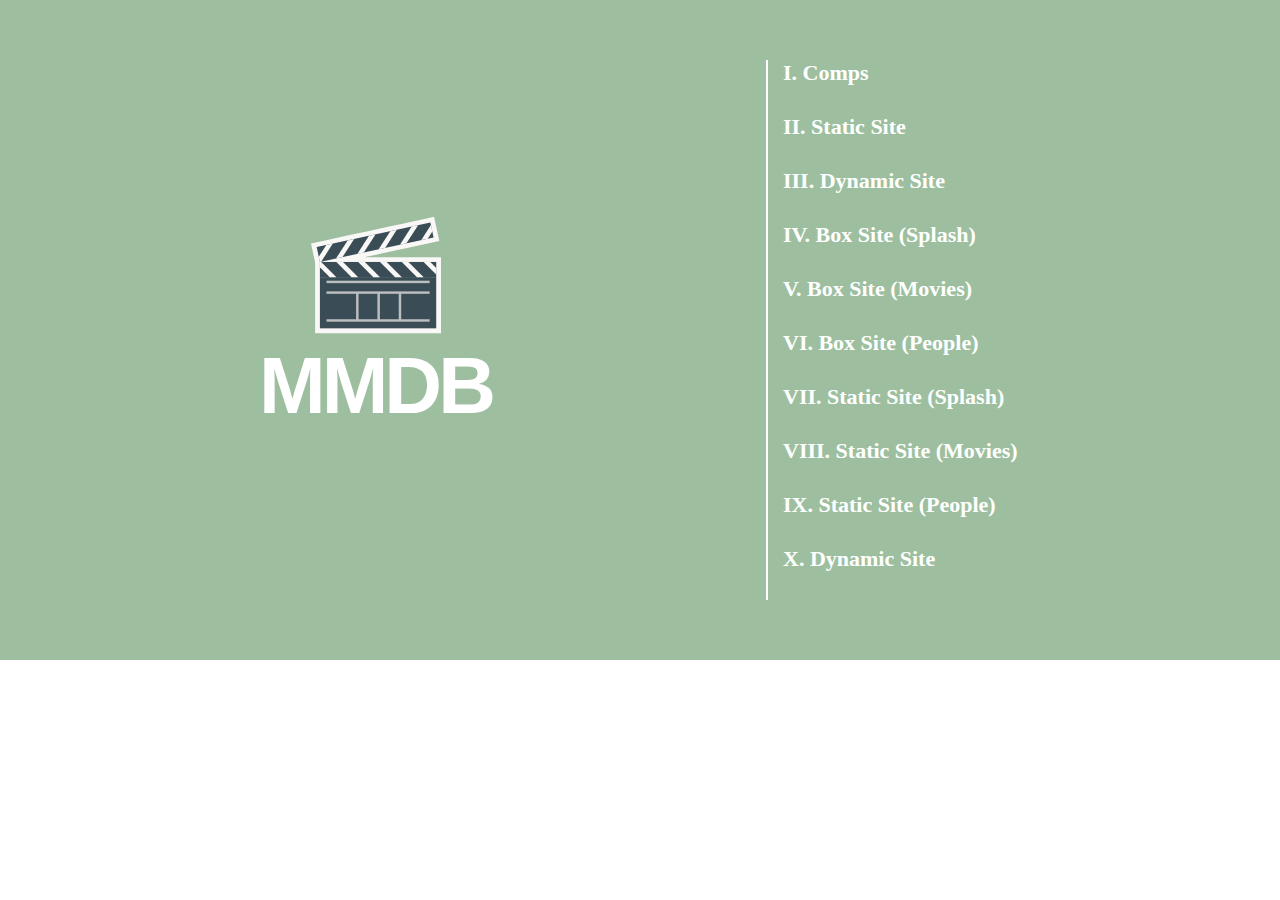
<file: comps/index.html>
<!DOCTYPE html>
<html lang="en">
<head>
    <meta charset="UTF-8">
    <meta name="viewport" content="width=device-width, initial-scale=1.0">
    <meta http-equiv="X-UA-Compatible" content="ie=edge">
    <title>MMDB</title>

    <style>
        *{
            border: 0;
            margin:0;
            box-sizing: border-box;
        }
        .bg{
            position: absolute;
            background-color:#9dbf9f;
            height: auto;
            width: 100%;
            padding-top: 60px;
            padding-bottom: 60px;
            display: grid;
            grid-template-columns: 1fr 1fr 1fr 1fr 1fr;

        }
        #logo{
            width: 130px;
            height: 130px;
            display: block;
            margin:0 auto;
            margin-top:150px;
        }
        .left{
            grid-column: 1/4;
            border-right: 2px solid white;
            padding-right: 15px;
            
        }
        .right{
            grid-column: 4/6;
            padding-left: 15px;
            font-size: 22px;
            font-weight: bold;
            color: white;
        }
        .right p{
            margin-bottom: 28px;
        }
        .right p:hover, a:hover{
            cursor: pointer;
            color:#3a4d57;
        }
        .mmdb{
            font-family: Arial, Helvetica, sans-serif;
            font-size: 80px;
            font-weight: bold;
            letter-spacing: -4px;
            color:white;
            margin:0 auto;
            text-align: center;  
        }
        a{
            text-decoration: none;
            color:#ffffff;
        }
    </style>
</head>
<body>
    <div class="bg">
        <div class="left">
            <img src="img/logo.svg" alt="logo" id="logo">
            <p class="mmdb">MMDB</p>

        </div>
        <div class="right">
            <a href="./compsPage.html"><p id="p1">I. Comps</p></a>
            <p id="p2">II. Static Site</p>
            <p>III. Dynamic Site</p>
            <p>IV. Box Site (Splash)</p>
            <p>V. Box Site (Movies)</p>
            <p>VI. Box Site (People)</p>
            <p>VII. Static Site (Splash)</p>
            <p>VIII. Static Site (Movies)</p>
            <p>IX. Static Site (People)</p>
            <p>X. Dynamic Site</p>
        </div>
        
    </div>
</body>
</html>
</file>
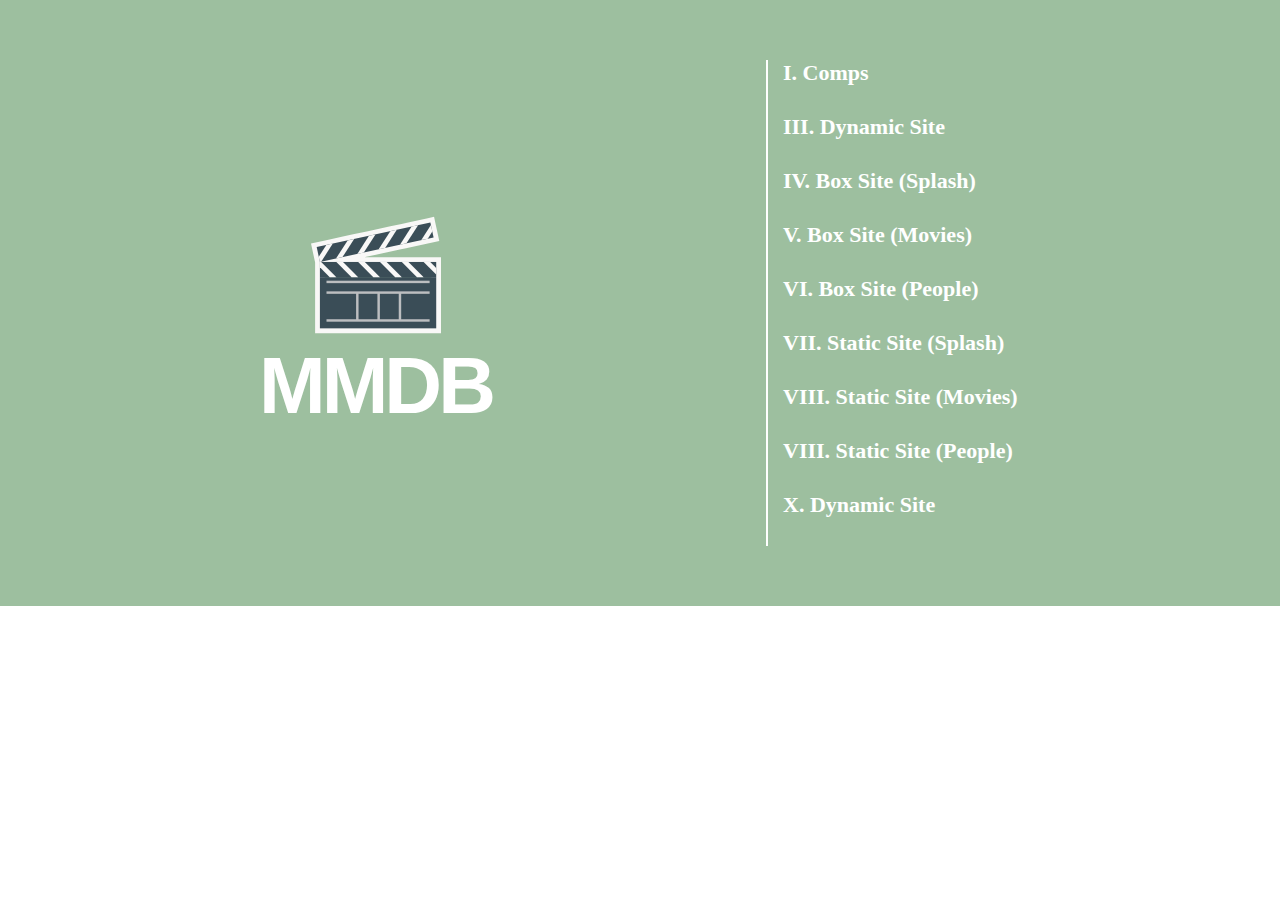
<file: comps_final/index.html>
<!DOCTYPE html>
<html lang="en">
<head>
    <meta charset="UTF-8">
    <meta name="viewport" content="width=device-width, initial-scale=1.0">
    <meta http-equiv="X-UA-Compatible" content="ie=edge">
    <title>MMDB</title>

    <style>
        *{
            border: 0;
            margin:0;
            box-sizing: border-box;
        }
        .bg{
            position: absolute;
            background-color:#9dbf9f;
            height: auto;
            width: 100%;
            padding-top: 60px;
            padding-bottom: 60px;
            display: grid;
            grid-template-columns: 1fr 1fr 1fr 1fr 1fr;

        }
        #logo{
            width: 130px;
            height: 130px;
            display: block;
            margin:0 auto;
            margin-top:150px;
        }
        .left{
            grid-column: 1/4;
            border-right: 2px solid white;
            padding-right: 15px;
            
        }
        .right{
            grid-column: 4/6;
            padding-left: 15px;
            font-size: 22px;
            font-weight: bold;
            color: white;
        }
        .right p{
            margin-bottom: 28px;
        }
        .right p:hover, a:hover{
            cursor: pointer;
            color:#3a4d57;
        }
        .mmdb{
            font-family: Arial, Helvetica, sans-serif;
            font-size: 80px;
            font-weight: bold;
            letter-spacing: -4px;
            color:white;
            margin:0 auto;
            text-align: center;  
        }
        a{
            text-decoration: none;
            color:#ffffff;
        }
    </style>
</head>
<body>
    <div class="bg">
        <div class="left">
            <img src="img/logo.svg" alt="logo" id="logo">
            <p class="mmdb">MMDB</p>

        </div>
        <div class="right">
            <a href="./compsPage.html"><p id="p1">I. Comps</p></a>
            <!-- <p id="p2">II. Static Site</p> -->
            <a href="../dynamic_site/index.html"><p>III. Dynamic Site</p></a>
            <a href="./splashBox.html"><p id="p4">IV. Box Site (Splash)</p></a>
            <a href="./movieBox.html"><p>V. Box Site (Movies)</p></a>
            <a href="./actorBox.html"><p>VI. Box Site (People)</p></a>
            <a href="./splashStatic.html"><p>VII. Static Site (Splash)</p></a>
            <a href="./movieStatic.html"><p>VIII. Static Site (Movies)</p></a>
            <a href="./peopleStatic.html"><p>VIII. Static Site (People)</p></a>
            <a href="../dynamic_site/index.html"><p>X. Dynamic Site</p></a>
        </div>
        
    </div>
</body>
</html>
</file>
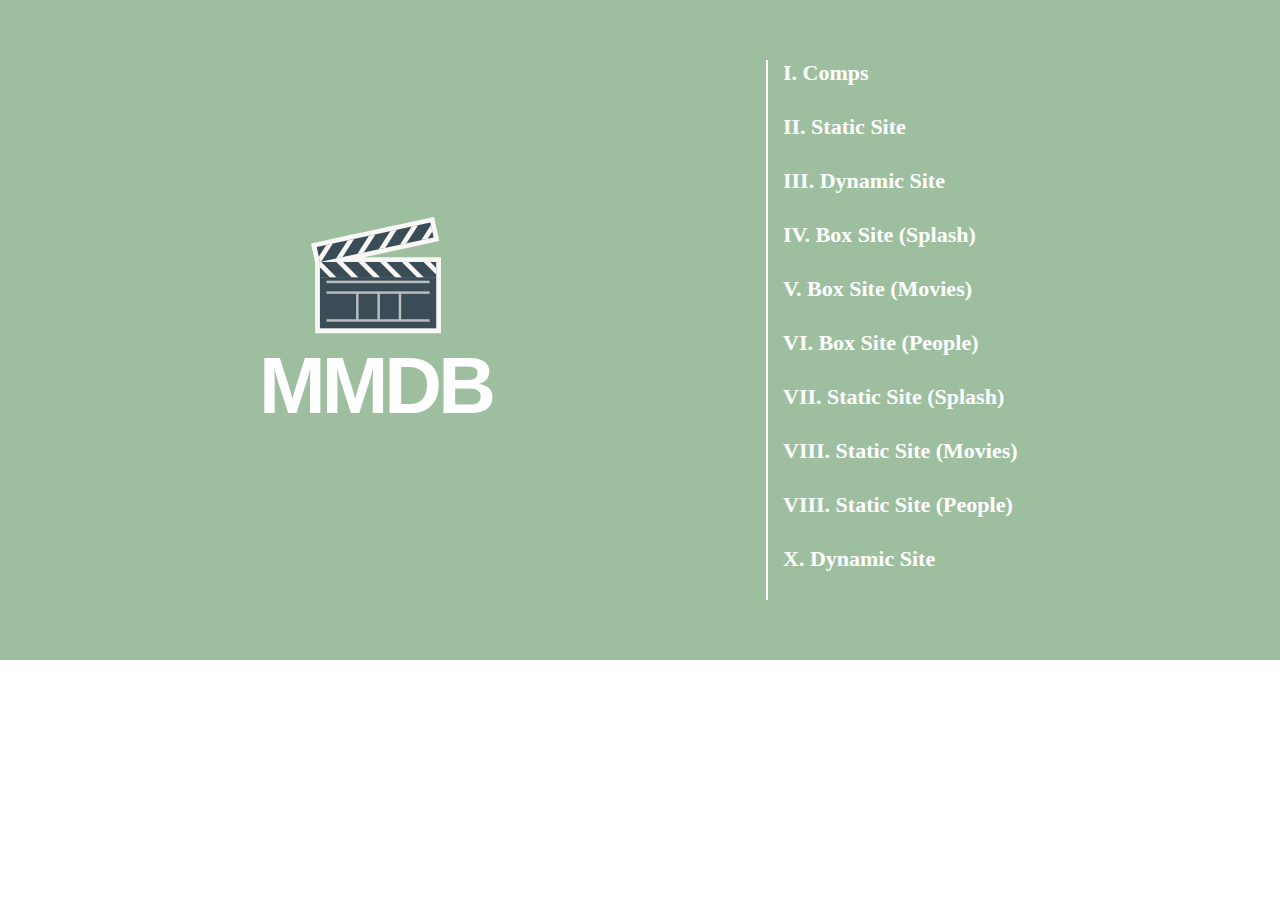
<file: static_site/index.html>
<!DOCTYPE html>
<html lang="en">
<head>
    <meta charset="UTF-8">
    <meta name="viewport" content="width=device-width, initial-scale=1.0">
    <meta http-equiv="X-UA-Compatible" content="ie=edge">
    <title>MMDB</title>

    <style>
        *{
            border: 0;
            margin:0;
            box-sizing: border-box;
        }
        .bg{
            position: absolute;
            background-color:#9dbf9f;
            height: auto;
            width: 100%;
            padding-top: 60px;
            padding-bottom: 60px;
            display: grid;
            grid-template-columns: 1fr 1fr 1fr 1fr 1fr;

        }
        #logo{
            width: 130px;
            height: 130px;
            display: block;
            margin:0 auto;
            margin-top:150px;
        }
        .left{
            grid-column: 1/4;
            border-right: 2px solid white;
            padding-right: 15px;
            
        }
        .right{
            grid-column: 4/6;
            padding-left: 15px;
            font-size: 22px;
            font-weight: bold;
            color: white;
        }
        .right p{
            margin-bottom: 28px;
        }
        .right p:hover, a:hover{
            cursor: pointer;
            color:#3a4d57;
        }
        .mmdb{
            font-family: Arial, Helvetica, sans-serif;
            font-size: 80px;
            font-weight: bold;
            letter-spacing: -4px;
            color:white;
            margin:0 auto;
            text-align: center;  
        }
        a{
            text-decoration: none;
            color:#ffffff;
        }
    </style>
</head>
<body>
    <div class="bg">
        <div class="left">
            <img src="img/logo.svg" alt="logo" id="logo">
            <p class="mmdb">MMDB</p>

        </div>
        <div class="right">
            <a href="./compsPage.html"><p id="p1">I. Comps</p></a>
            <p id="p2">II. Static Site</p>
            <p>III. Dynamic Site</p>
            <a href="./splashBox.html"><p id="p4">IV. Box Site (Splash)</p></a>
            <a href="./movieBox.html"><p>V. Box Site (Movies)</p></a>
            <a href="./actorBox.html"><p>VI. Box Site (People)</p></a>
            <a href="./splashStatic.html"><p>VII. Static Site (Splash)</p></a>
            <a href="./movieStatic.html"><p>VIII. Static Site (Movies)</p></a>
            <a href="./peopleStatic.html"><p>VIII. Static Site (People)</p></a>
            <p>X. Dynamic Site</p>
        </div>
        
    </div>
</body>
</html>
</file>
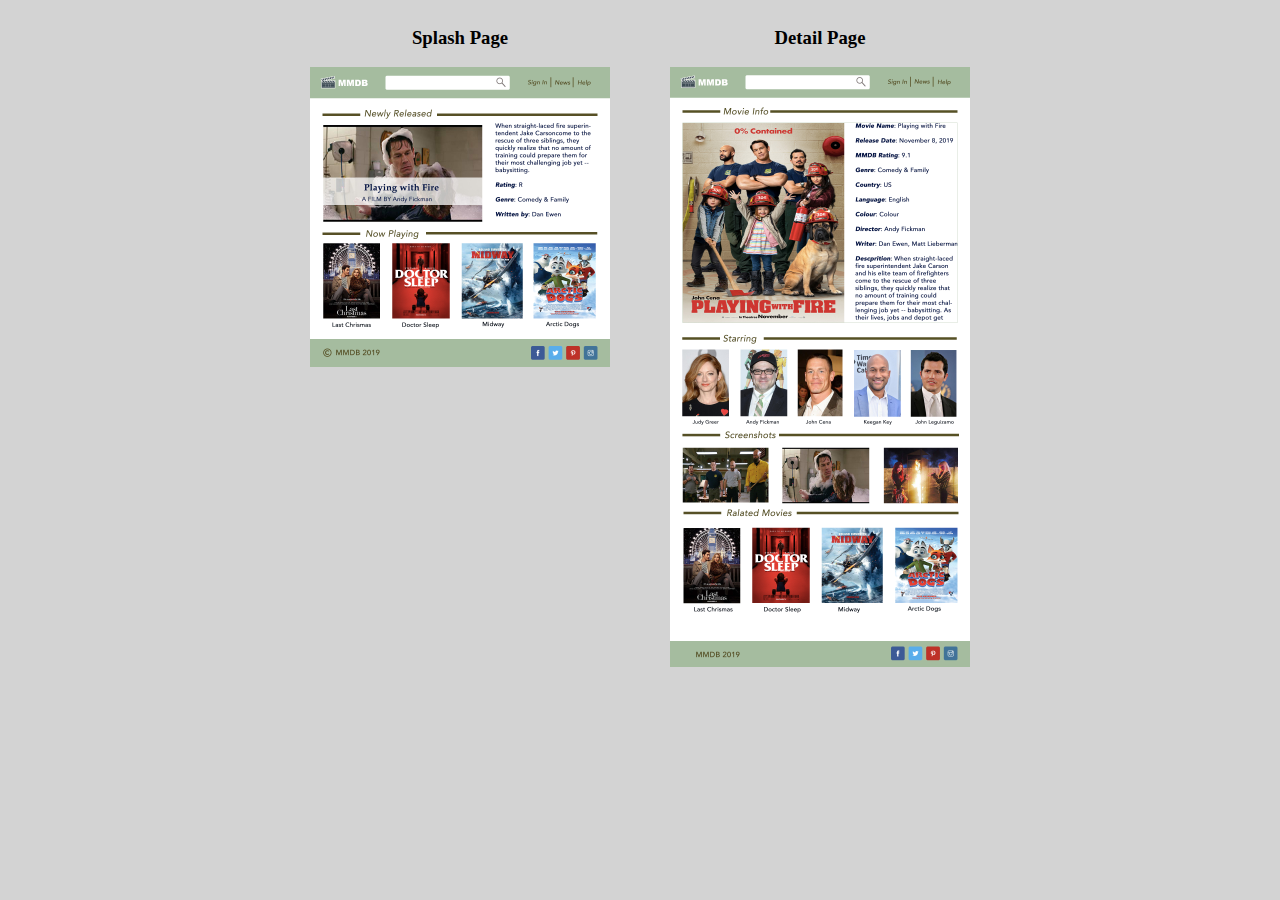
<file: comps/compsPage.html>
<!DOCTYPE html>
<html lang="en">

<head>
    <meta charset="UTF-8">
    <meta name="viewport" content="width=device-width, initial-scale=1.0">
    <meta http-equiv="X-UA-Compatible" content="ie=edge">
    <title>Comps</title>

    <style>
        body {
            background-color: lightgrey;
            display: flex;
            justify-content: center;
        }

        img {
            width: 300px;
            height: 100%;
            margin: 0 30px;
        }
        div{
            height: 100%;
        }
        h3 {
            text-align: center;
        }
        a:hover{
            cursor: pointer;
        }
    </style>
</head>

<body>
    <div>
        <h3>Splash Page</h3>
        <a href="./splash site.jpg">
            <img src="./splash site.jpg" alt="splash site">
        </a>
        
    </div>
    <div>
        <h3>Detail Page</h3>
        <a href="./detail page.jpg">
            <img src="./detail page.jpg" alt="detail site">
        </a>
        
    </div>


</body>

</html>
</file>
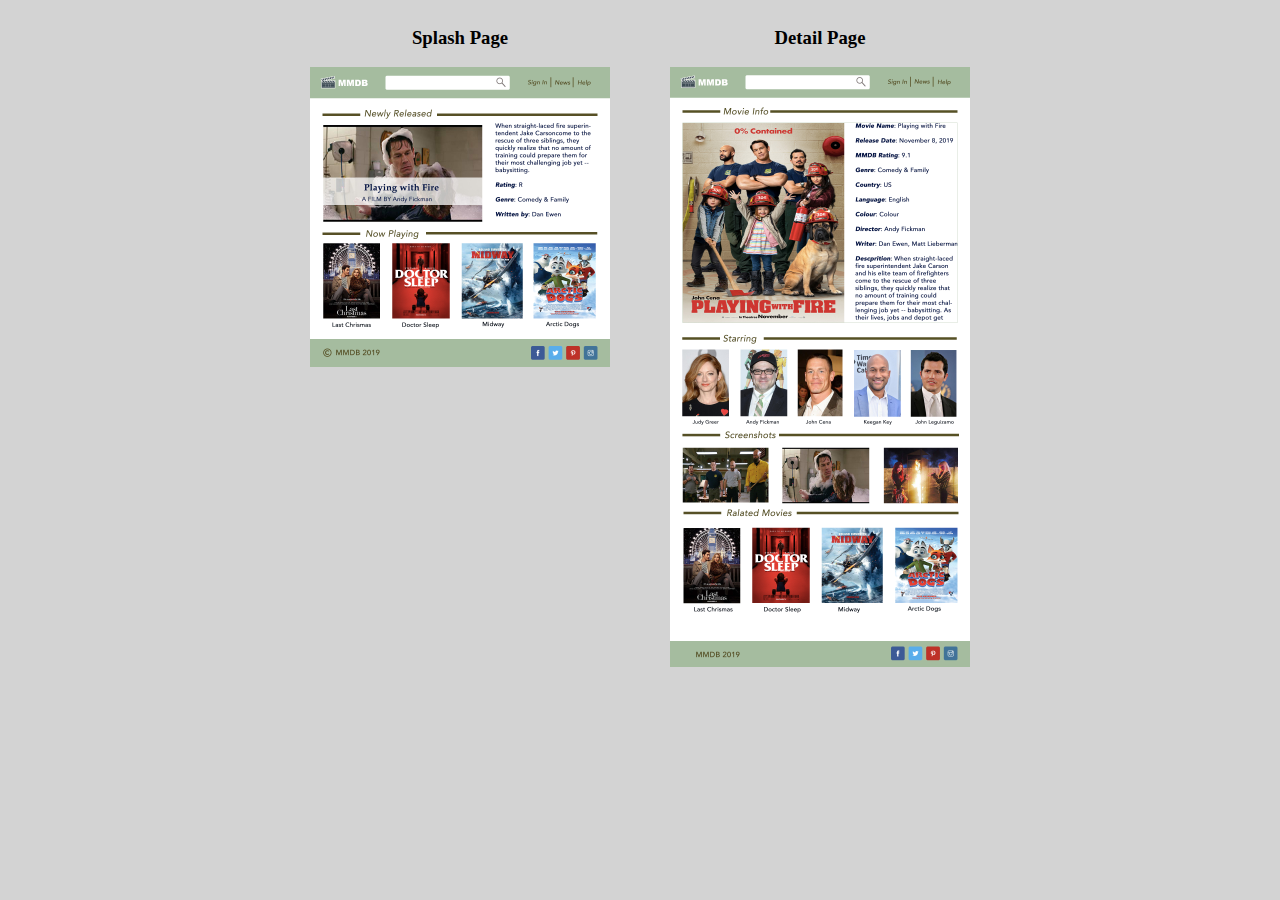
<file: comps_final/compsPage.html>
<!DOCTYPE html>
<html lang="en">

<head>
    <meta charset="UTF-8">
    <meta name="viewport" content="width=device-width, initial-scale=1.0">
    <meta http-equiv="X-UA-Compatible" content="ie=edge">
    <title>Comps</title>

    <style>
        body {
            background-color: lightgrey;
            display: flex;
            justify-content: center;
        }

        img {
            width: 300px;
            height: 100%;
            margin: 0 30px;
        }
        div{
            height: 100%;
        }
        h3 {
            text-align: center;
        }
        a:hover{
            cursor: pointer;
        }
    </style>
</head>

<body>
    <div>
        <h3>Splash Page</h3>
        <a href="./img/splash site.jpg">
            <img src="./img/splash site.jpg" alt="splash site">
        </a>
        
    </div>
    <div>
        <h3>Detail Page</h3>
        <a href="./img/detail page.jpg">
            <img src="./img/detail page.jpg" alt="detail site">
        </a>
        
    </div>


</body>

</html>
</file>
